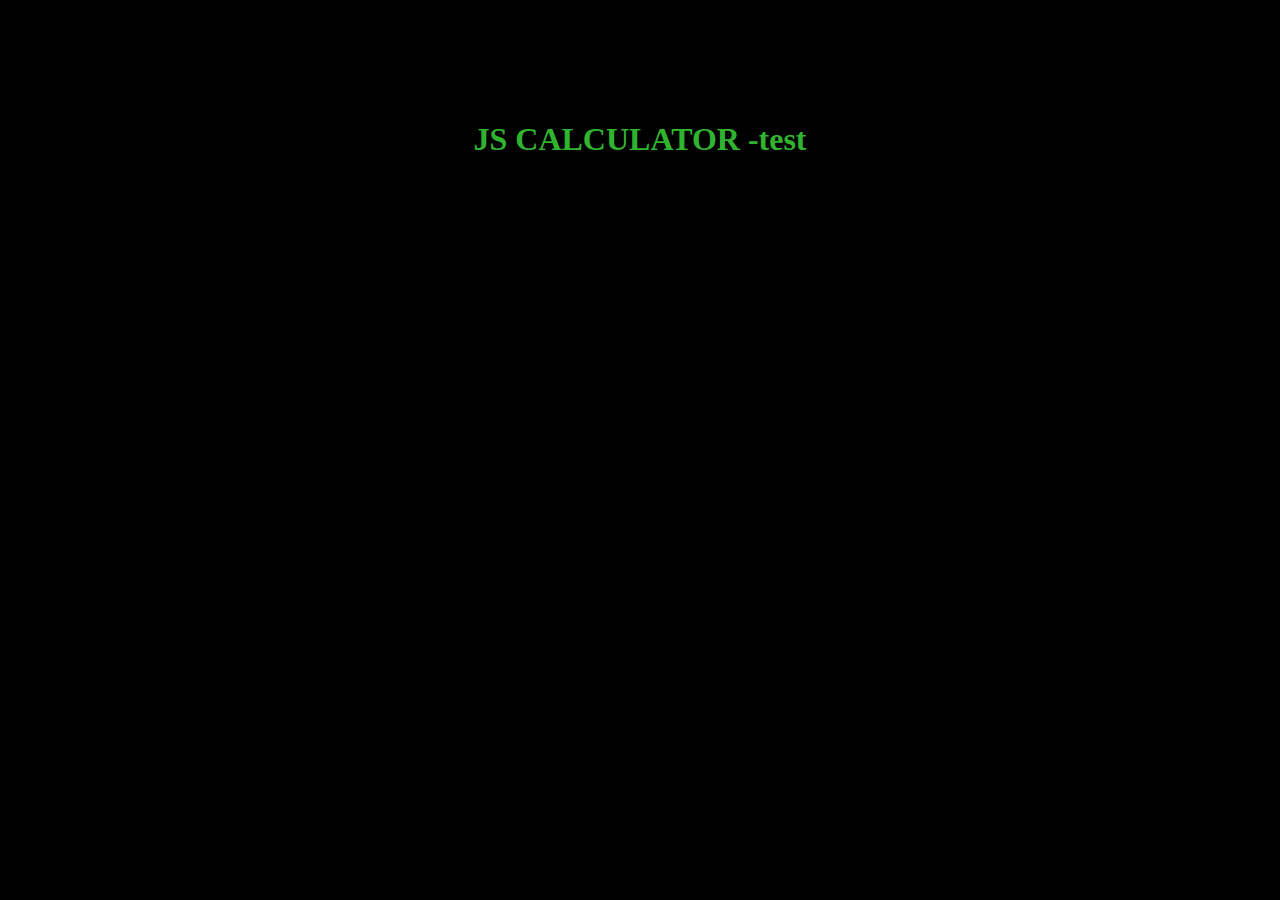
<file: js_calculator/index.html>
<!DOCTYPE html>
<html lang="en">
<head>
    <meta charset="UTF-8">
    <meta http-equiv="X-UA-Compatible" content="IE=edge">
    <meta name="viewport" content="width=device-width, initial-scale=1.0">

    <link rel="stylesheet" href="style.css">
    <link rel="stylesheet" href="normalize.css">
    <link rel="shortcut icon" href="favicon.ico" type="image/x-icon">

    <title>Lezione 7</title>
</head>
<body>
    <h1>JS CALCULATOR -test</h1>
    <script src="./script.js"></script>
</body>
</html>
</file>
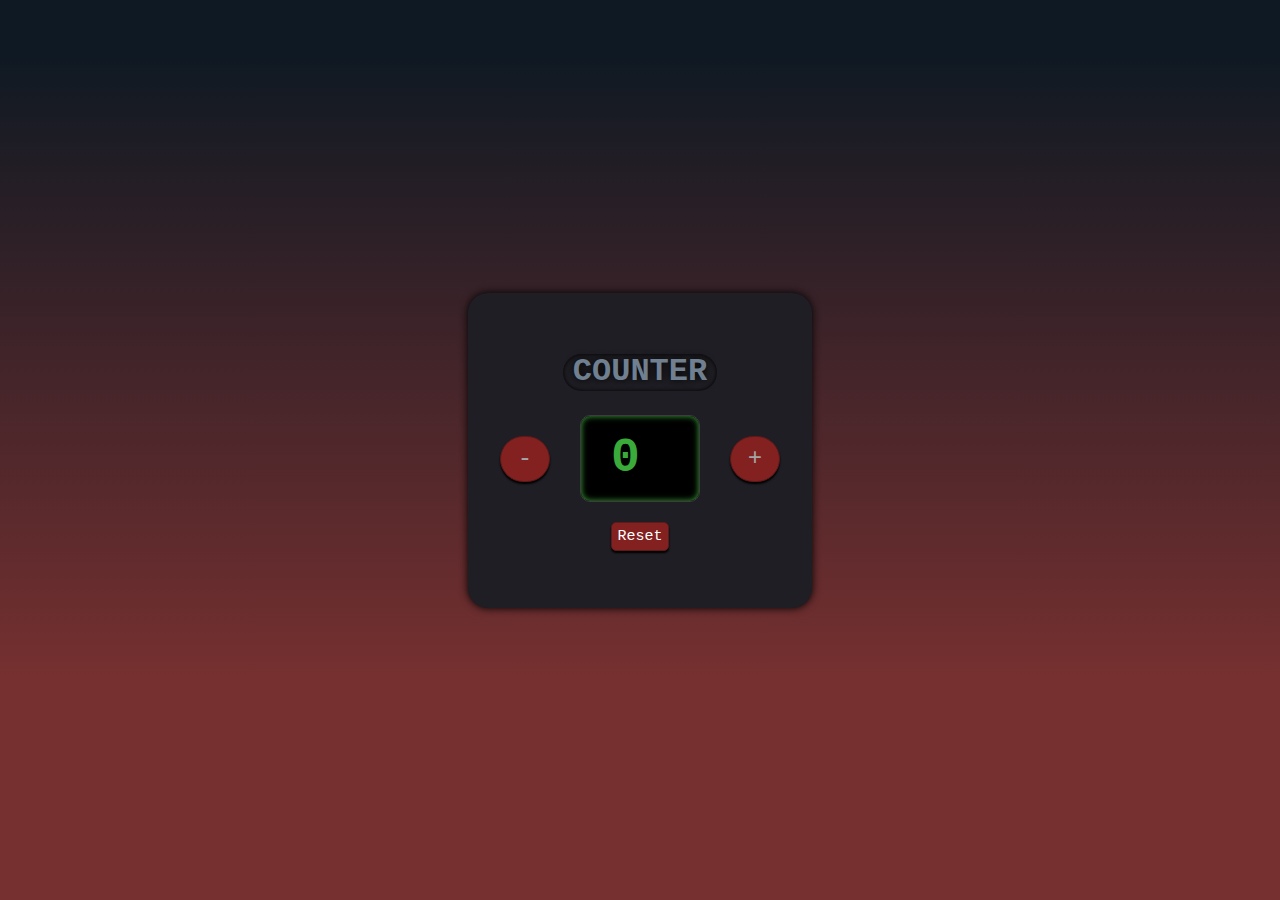
<file: js_counter/index.html>
<!DOCTYPE html>
<html lang="en">

<head>
    <meta charset="UTF-8">
    <meta http-equiv="X-UA-Compatible" content="IE=edge">
    <meta name="viewport" content="width=device-width, initial-scale=1.0">
    <link rel="stylesheet" href="normalize.css">
    <link rel="stylesheet" href="style.css">
    <title>24jun</title>
</head>

<body>

    <div class="main-content">
        <h1>COUNTER</h1>
        <div class="main-wrapper">
            <button class="removeButton">-</button>
            <h4 class="display"></h4>
            <button class="addButton">+</button>
        </div>
        <button class="resetButton">Reset</button>
    </div>
    <script src="./script.js"></script>
</body>

</html>
</file>
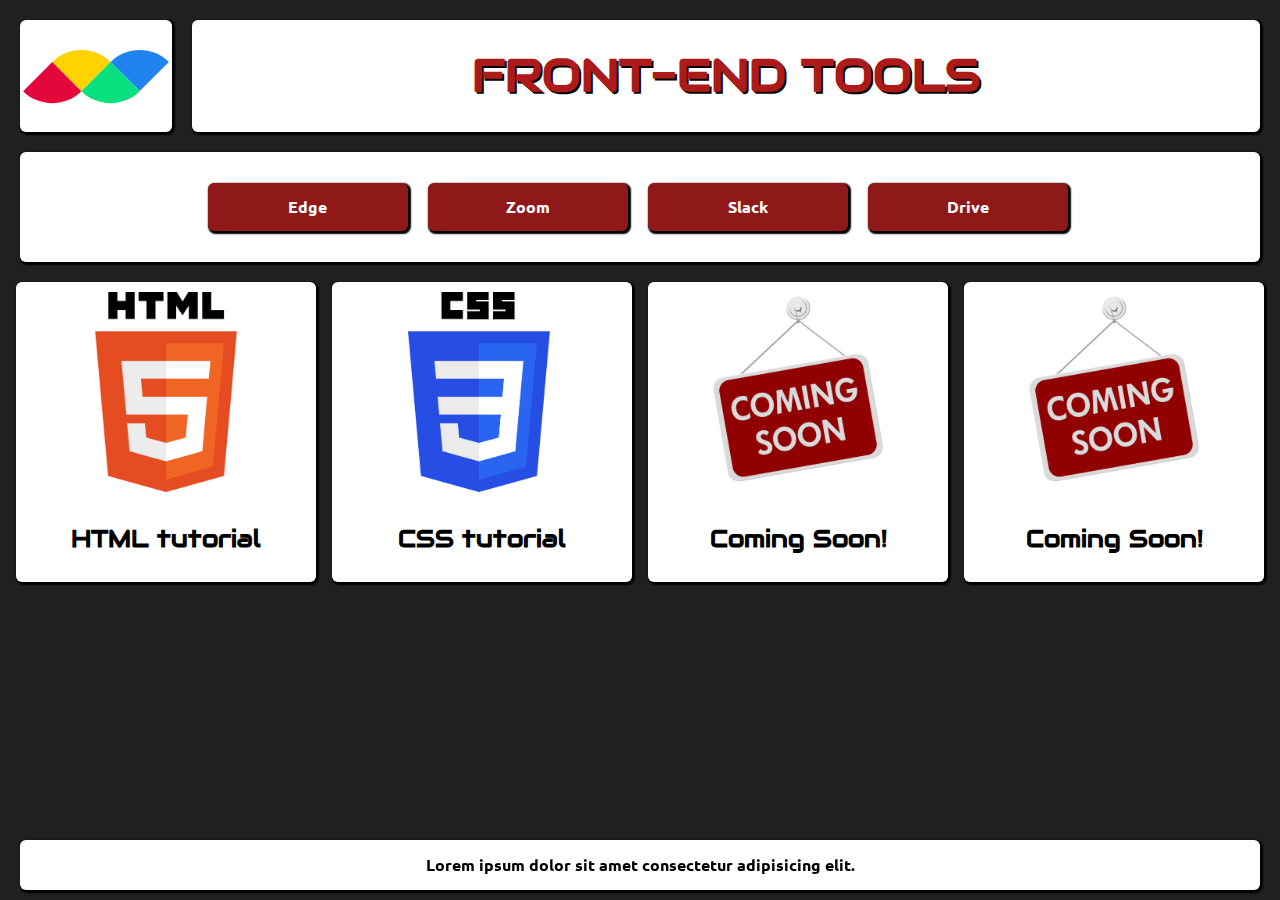
<file: launchpad/index.html>
<!DOCTYPE html>
<html>
    <head>
        <title>Launchpad</title>
        <meta name="viewport" content="width=device-width, initial-scale=1.0">     
        <link rel="stylesheet" href="normalize.css">   
        <link rel="stylesheet" href="style.css">
        <link rel="shortcut icon" href="favicon.ico" type="image/x-icon">
    </head>
    <body>
        <header class="home_header">
            <span class="home_logo">
                <img src="./logo.svg" alt="Logo">
                <div class="home_dropdown">
                    <div><a target="_blank" href="https://developer.mozilla.org/en-US/">MDN</a></div>
                    <div><a href="">Git Lessons</a></div>
                    <div><a href="">Menu item</a></div>
                </div>
            </span>
            <span class="home_maintitle"><a href=""><h1>FRONT-END TOOLS</h1></a></span>
        </header>
        <nav class="home_navbar">
            <ul>
                <a target="_blank" href="#">Edge</a>
                <a target="_blank" href="#">Zoom</a>
                <a target="_blank" href="#">Slack</a>
                <a target="_blank" href="#">Drive</a>
            </ul>
        </nav>
        <div class="home_content">
            <a target="_blank" href="https://www.w3schools.com/html/default.asp">
                <div class="card">
                    <div class="card_img">
                        <img src="./html_icon.png" alt="img1">
                        <h2>HTML tutorial</h2>
                    </div>
                </div>
            </a>
            <a target="_blank" href="https://www.w3schools.com/css/default.asp">
                <div class="card">
                    <div class="card_img">
                        <img src="./css_icon.png" alt="img1">
                        <h2>CSS tutorial</h2>
                    </div>
                </div>
            </a>
            <a href="#">
                <div class="card">
                    <div class="card_img">
                        <img src="./Coming-Soon.jpg" alt="img1">
                        <h2>Coming Soon!</h2>
                    </div>
                </div>
            </a><a href="#">
                <div class="card">
                    <div class="card_img">
                        <img src="./Coming-Soon.jpg" alt="img1">
                        <h2>Coming Soon!</h2>
                    </div>
                </div>
            </a>
        </div>
        <footer class="home_footer">
            <p>Lorem ipsum dolor sit amet consectetur adipisicing elit.</p>
        </footer>
    </body>
</html>
</file>
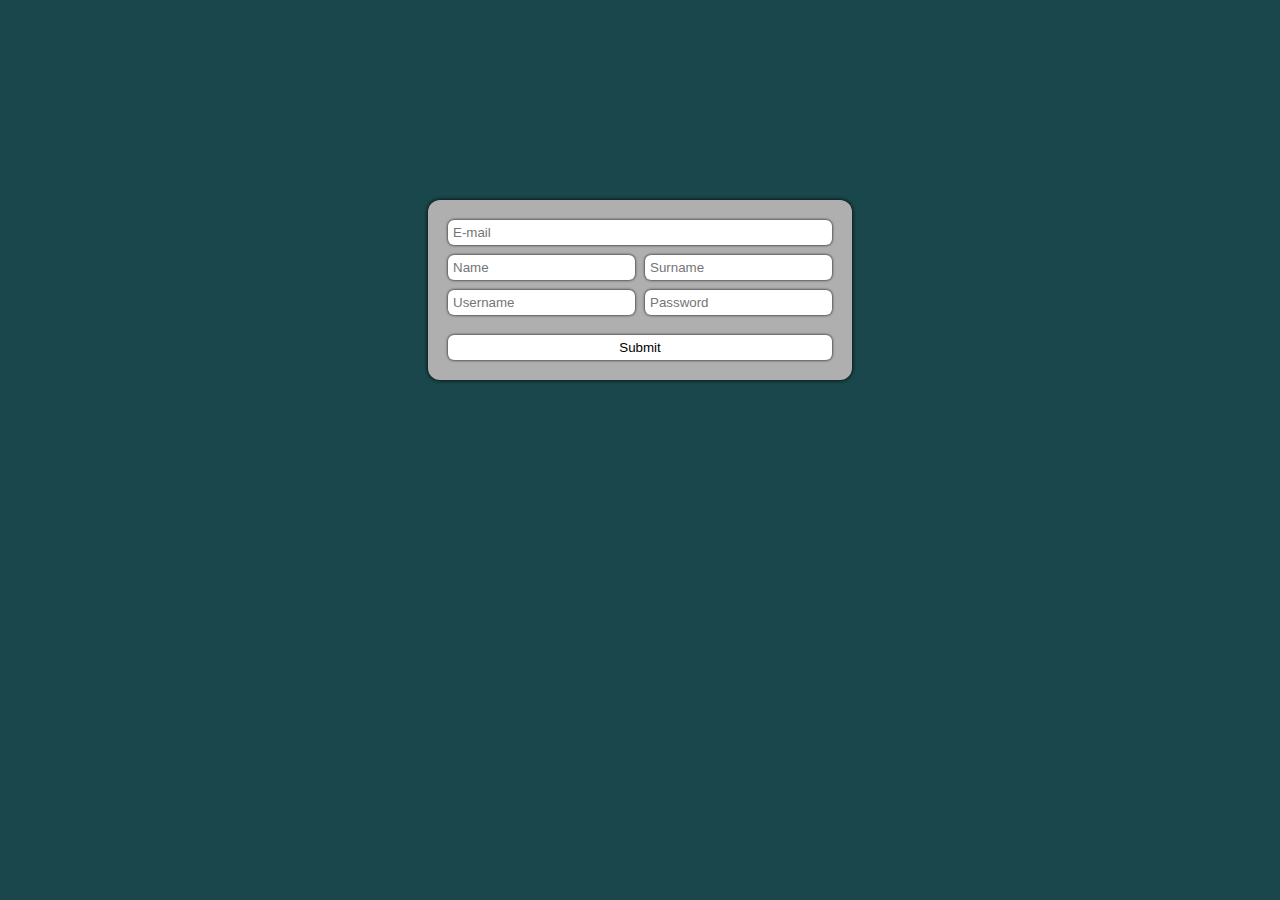
<file: login_form/index.html>
<!DOCTYPE html>
<html lang="en">
<head>
    <meta charset="UTF-8">
    <meta name="viewport" content="width=device-width, initial-scale=1.0">
    <link rel="stylesheet" href="style.css">
    <title>Login Form</title>
</head>
<body>
    <div class="form_container">
        <input type="email" name="email" id="email" placeholder="E-mail">
        <div class="form">
            <div class="row">
                <input type="text" name="name" id="name" placeholder="Name">
                <input type="text" name="surname" id="surname" placeholder="Surname">
            </div>
            <div class="row">                    
                <input type="text" name="username" id="username" placeholder="Username">
                <input type="password" name="password" id="password" placeholder="Password">
            </div>
            <input class="sub_button" type="submit" value="Submit">
        </div>
    </div>
</body>
</html>
</file>
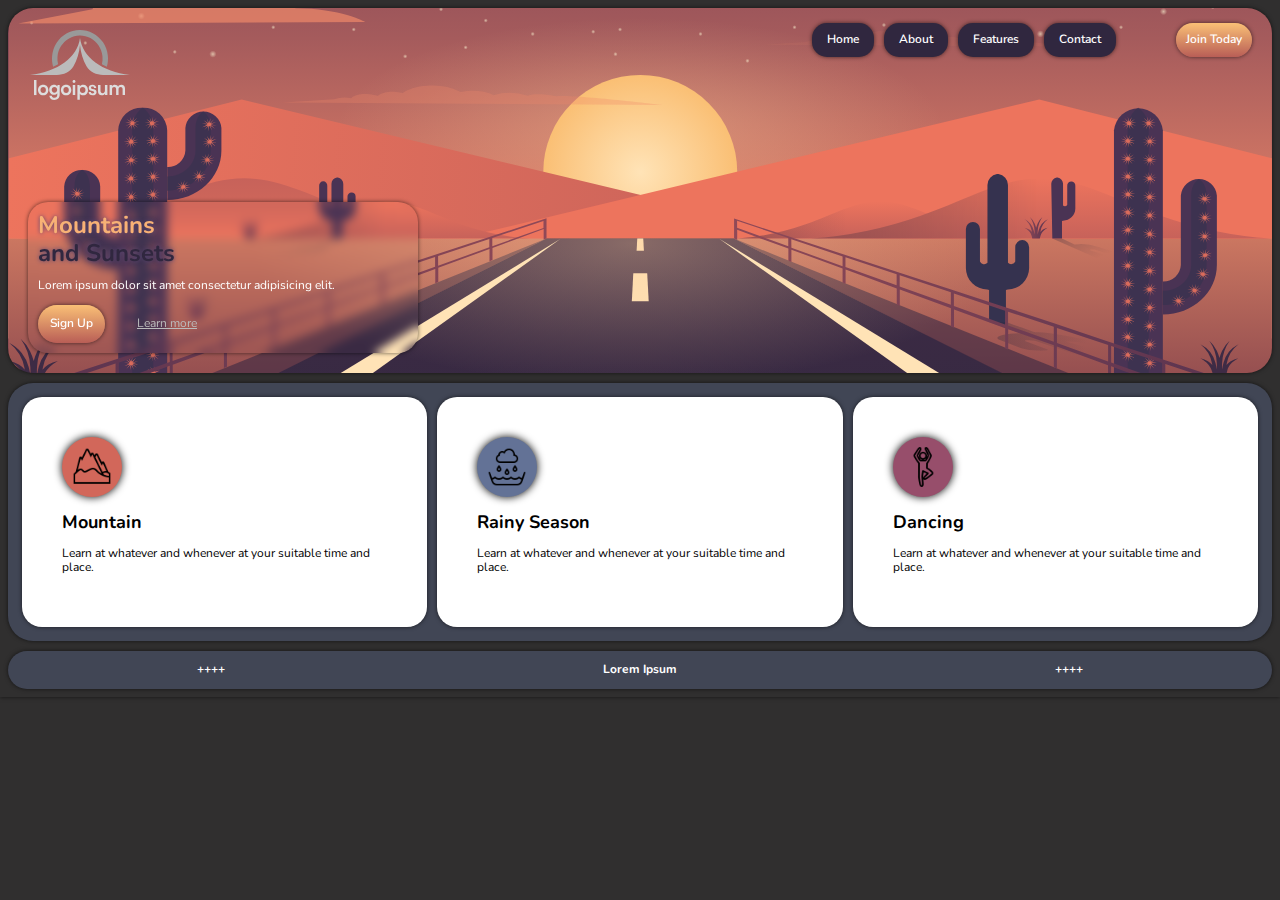
<file: responsive_test/index.html>
<!DOCTYPE html>
<html lang="en">
<head>
    <meta charset="UTF-8">
    <meta name="viewport" content="width=device-width, initial-scale=1.0">
    <link rel="stylesheet" href="normalize.css">
    <link rel="stylesheet" href="style.css">
    <link rel="shortcut icon" href="favicon.ico" type="image/x-icon">
    <title>Mountains and Sunsets</title>
</head>
<body>
    <header class="main-header">
        <div class="main-wrapper">
            <div class="main-logo"><img src="./Images/logo.svg" alt=""></div>
            <section class="main-card">
                <h1>Mountains</h1>
                <h1>and Sunsets</h1>
                <p>Lorem ipsum dolor sit amet consectetur adipisicing elit.</p>
                <div class="mc-buttons">
                    <button>Sign Up</button>
                    <a href="#">Learn more</a>
                </div>
            </section>
        </div>        
        <nav class="main-navbar">
                <ul>
                    <a href=""><li>Home</li></a>
                    <a href=""><li>About</li></a>
                    <a href=""><li>Features</li></a>
                    <a href=""><li>Contact</li></a>
                </ul>
                <button>Join Today</button>
            </nav>
    </header>
    <section class="main-content">
        <div class="card">
            <div class="card-image"><img src="./Images/mountain.png" alt="mountain"></div>
            <h2>Mountain</h2>
            <p>Learn at whatever and whenever at your suitable time and place.</p>
        </div>
        <div class="card">
            <div class="card-image"><img src="./Images/rain.png" alt="rain"></div>
            <h2>Rainy Season</h2>
            <p>Learn at whatever and whenever at your suitable time and place.</p>
        </div>
        <div class="card">
            <div class="card-image"><img src="./Images/dancing.png" alt="dancing"></div>
            <h2>Dancing</h2>
            <p>Learn at whatever and whenever at your suitable time and place.</p>
        </div>
    </section>
    <footer class="main-footer">
        <p>++++</p>
        <p>Lorem Ipsum</p>
        <p>++++</p>
    </footer>
</html>
</file>
<file: js_calculator/style.css>
body{
    background-color: black;
    color: rgb(48, 180, 48);
    padding: 100px;
    text-align: center;
}
</file>
<file: js_counter/style.css>
* {
    margin: 0;
    padding: 0;
    border: 0;
    box-sizing: border-box;
    height: auto;
    width: auto;
}

body {
    font-family: 'Courier New', Courier, monospace;
    height: 100vh;
    display: flex;
    flex-direction: column;
    justify-content: center;
    position: relative;
    align-items: center;
    background: linear-gradient(0deg, rgba(119, 48, 48, 1) 24%, rgba(15, 25, 35, 1) 94%);
    background-repeat: no-repeat;
    background-size: cover;
}

h1 {
    color: slategray;
    margin: 15px;
    text-shadow: 0 0 8px black;
    padding: 0 10px;
    box-shadow: inset 0 0 4px black;
    border-radius: 20px;
}

.main-content {
    display: flex;
    flex-direction: column;
    padding: 2px;
    box-shadow: 0 0 8px;
    border-radius: 20px;
    height: 35vh;
    background: rgb(30, 30, 36);
    display: flex;
    justify-content: center;
    position: relative;
    align-items: center;
}

.main-wrapper {
    display: flex;
    justify-content: center;
    position: relative;
    align-items: center;
}

.main-wrapper button {
    padding: 8px;
    width: 50px;
    font-size: 150%;
    margin: 30px;
    border: 1px solid rgb(92, 26, 26);
    border-radius: 100px;
    box-shadow: 0px 2px 2px black;
    background: rgb(131, 32, 32);
    color: rgb(165, 165, 165);
}

.main-content>button {
    background: rgb(131, 32, 32);
    box-shadow: 0px 2px 2px black;
    font-size: 15px;
    padding: 5px;
    color: white;
    border-radius: 5px;
    border: 1px solid rgb(92, 26, 26);
    margin: 10px;
}

.main-content button:active {
    box-shadow: inset 0 0 8px black;
    border: 1px solid rgb(30, 30, 36);
}

.main-wrapper h4 {
    padding: 15px 30px;
    border-radius: 10px;
    font-size: xxx-large;
    box-shadow: inset 0 0 6px rgb(58, 170, 58);
    background: black;
    color: rgb(58, 170, 58);
    border: 1px solid rgb(61, 61, 61);
    width: 120px;
}


@media only screen and (max-width: 400px) {

    body {
        height: 100vh;
        align-items: center;
    }

    h1 {
        margin: 10px 0 5px 0;
        border-radius: 17px;
    }

    .main-content {
        height: 50vh;
        padding: 15px 10px;
    }

    .main-wrapper {
        display: flex;
        flex-direction: column-reverse;
    }

    .main-content button {
        margin: 10px;
        width: 80px;
    }

    .main-content h4 {
        margin: 10px 0;
    }
}
</file>
<file: launchpad/style.css>
@import url("https://fonts.googleapis.com/css?family=Audiowide");
@import url("https://fonts.googleapis.com/css2?family=Ubuntu:wght@300&display=swap");


*{
    box-sizing: border-box;
    transition: all 0.4s;
}
body{
    font-family: "Ubuntu", sans-serif;
    /* background-color: rgb(19, 83, 83); */
    /* background-color: rgb(44, 44, 44); */
    /* background-image: url("./back2.jpg"); */
    background-color: rgb(32, 32, 32);
    background-size: cover;
    background-repeat: no-repeat;
    background-attachment: fixed;
}
a{
    text-decoration: none;
}
.home_header{
    display: flex;
    justify-content: space-evenly;
}
.home_logo{
    border: 2px;
    border-radius: 6px;
    margin: 20px;
    /* backdrop-filter: blur(10px); */
    background-color: white;
    box-shadow: 1.5px 1.5px 1.5px 1.5px black;
    display: flex;
    justify-content: center;
    align-content: center;
    align-items: center;
}
.home_logo img{
    height: 60px;
    width: auto;
}
.home_dropdown{
    display: none;
    position: absolute;
    background-color: white;
    padding: 20px;
    box-shadow: 1.5px 1.5px 1.5px 1.5px;
    transform: translateY(140px);
    border-radius:12px;
}
.home_dropdown a{
    background-color: rgb(143, 25, 25);
    padding: 10px;
    border-radius: 12px;
    color: white;
    box-shadow: 1.5px 1.5px 1.5px 1.5px black;
    border: 1px solid rgb(143, 25, 25);
}
.home_dropdown a:hover{
    background-color: brown;
}
.home_dropdown a:active{
    box-shadow: inset 1px 1px 1px 1px rgb(27, 27, 27);
}
.home_logo:hover{
    background-color: brown;
}
.home_logo:hover .home_dropdown{
    display: flex;
    flex-direction: column;
    justify-content: center;
    align-content: center;
    align-items: center;
    gap: 35px;
}
.home_maintitle{
    border: 2px;
    border-radius: 6px;
    margin: 20px 20px 20px 0;
    /* backdrop-filter: blur(10px); */
    background-color: white;
    box-shadow: 1.5px 1.5px 1.5px 1.5px black;
    width: 1200px;
}
.home_header h1{
    font-family: "Audiowide", sans serif;
    text-align: center;
    font-size: 45px;
    /* color: rgb(42, 42, 90); */
    color: rgb(172, 26, 26);
    text-shadow: 1.5px 1.5px black;
}
.home_header h1:hover{
    color:rgb(151, 28, 28);
}
.home_navbar{
    padding: 15px;
    border: 2px;
    border-radius: 6px;
    margin: 0 20px 0 20px;
    /* backdrop-filter: blur(10px); */
    background-color: white;
    box-shadow: 1.5px 1.5px 1.5px 1.5px black;
}
.home_navbar ul{
    display: flex;
    justify-content: center;
    flex-wrap: wrap;
    gap: 20px;
    padding-right: 45px;
}
.home_navbar a{
    color:white;
    padding: 15px;
    /* background-color: rgb(23, 143, 143); */
    background-color: rgb(143, 25, 25);
    border-radius: 6px;
    width: 200px;
    text-align: center;
    font-weight: bold;
    box-shadow: 1.5px 1.5px 1.5px 1.5px rgb(0, 0, 0);
}
.home_navbar a:hover{
    /* background-color: rgb(53, 163, 163); */
    background-color: brown;
}
.home_navbar a:active{
    box-shadow: inset 1px 1px 1px 1px rgb(27, 27, 27);
}
.home_content{
    display: flex;
    justify-content: space-evenly;
    flex-wrap: wrap;
    gap: 15px;
    margin: 20px 15px 0 15px;
}
.home_content a{
    color: black
}
.card{
    border: 2px;
    border-radius: 6px;
    /* backdrop-filter: blur(10px); */
    background-color: white;
    box-shadow: 1.5px 1.5px 1.5px 1.5px black;
    width: 300px;
    height: 300px;
    display: flex;
    justify-content: center;
}
.card img{
    height: 200px;
    margin: 10px;
    border-radius: 6px;
}
.card h2{
    text-align: center;
    font-family: "Audiowide", sans-serif;
}
.card:hover{
    /* background-color: rgb(23, 143, 143); */
    background-color: brown;
}
.card:active{
    box-shadow: inset 2px 2px 2px 2px black;
}
.home_footer{
    /* backdrop-filter: blur(10px); */
    background-color: white;
    position: fixed;
    bottom: 0;
    width: calc(100% - 40px);
    border: 2px;
    border-radius: 6px;
    box-shadow: 1.5px 1.5px 1.5px 1.5px black;
    display: flex;
    justify-content: center;
    margin: 20px 20px 10px 20px;
    font-weight: bold;
}
</file>
<file: login_form/style.css>
*{
    margin: 0;
    padding: 0;
    box-sizing: border-box;
}

body{
    font-family: sans-serif;
    display: flex;
    justify-content: center;
    background-color: rgb(26, 71, 75);
    padding: 200px;
}

/* snippet start */

.form_container{
    background-color: rgb(175, 175, 175);
    border-radius: 12px;
    box-shadow: 0 0 4px rgb(0, 0, 0);
    display: flex;
    flex-direction: column;
    padding: 20px;
    gap: 10px;
}

.form_container input{
    border-radius: 6px;
    padding: 5px;
    border: 1px grey;
    box-shadow: 0 0 3px rgb(0, 0, 0);

}

.form{
    display: flex;
    flex-direction: column;
    gap: 10px;
}

/* .form input{
    padding: 5px;
    border-radius: 6px;
} */

.row{
    display: flex;
    gap: 10px;
}

.sub_button{
    background-color: rgb(255, 255, 255);
    box-shadow: 0 0 3px rgb(0, 0, 0);
    margin-top: 10px;
}

.sub_button:hover{
    background-color: rgb(41, 151, 78);
}

.sub_button:active{
    box-shadow: inset 0 0 3px black;

}

/* snippet end */
</file>
<file: responsive_test/style.css>
@import url('https://fonts.googleapis.com/css2?family=Nunito:wght@400;800&display=swap');


    html{
        font-family: 'Nunito', sans-serif;
        font-size: 12px;
        flex-wrap: wrap;
        color: white;
        box-sizing: border-box;
    }

    body{
        background-color: #302f2f;
        padding: 8px;
        box-shadow: 0px 0px 4px rgba(0, 0, 0, 0.603);
        display: flex;
        flex-direction: column;
    }

    button{
        margin: 15px 0 0 0;
        border-radius: 20px 0 20px 20px;
        padding: 10px;
        color: white;
        font-weight: 600;
        background: linear-gradient(0deg, rgba(185,94,86,1) 0%, rgba(250,192,118,1) 100%);
        border: 0;
        box-shadow: 0px 0px 4px rgba(0, 0, 0, 0.603);
    }

    .main-header{
        background-color: #753d53;
        background-image: url("./Images/back1.svg");
        background-size: cover;
        background-repeat: no-repeat;
        background-position: center;
        border-radius: 25px;
        padding: 10px;
        box-shadow: 0px 0px 4px rgba(0, 0, 0, 0.603);
        margin-bottom: 10px;
        display: flex;
        justify-content: space-between;
    }

    .main-wrapper{
        display: flex;
        flex-direction: column;
        gap: 20px;
    }

    .main-logo{
        width: 104px;
        height: 74px;
        padding: 5px;
    }

    .main-navbar{
        display: flex;
        justify-content: flex-end;
        display: flex;
        flex-direction: column;
        margin-top: 0;
        position: relative;
        top: -110px;
    }

    .main-navbar ul{
        list-style-type: none;
        margin: 0;
        padding: 0;
        display: flex;
        flex-direction: column;
        gap: 5px;
        text-align: center;
        font-weight: 600;
    }

    .main-navbar ul a{
        text-decoration: none;
        color: white;
        background-color: #30273f;
        padding: 5px;
        border-radius: 20px 0 0 20px;
        box-shadow: 0px 0px 4px rgba(0, 0, 0, 0.603);
    }

    .main-navbar a:first-child{
        border-radius: 20px 25px 0 20px;
    }

    .main-card{
        backdrop-filter: blur(5px);
        border-radius: 20px;
        padding: 10px;
        box-shadow: 0px 0px 4px rgba(0, 0, 0, 0.603);
        width: 200px;   
        color: white;
    }

    .main-card h1{
        margin: 0;
        width: 160px;
        color: #f8b175;
        font-weight: bold;
        text-shadow: 0px 0px 4px #574672;
    }

    .main-card h1:nth-of-type(2){
        color:#30273f;
        text-shadow: 0px 0px 4px #574672;
    }

    .mc-buttons{
        display: flex;
        flex-direction: row;
        gap: 20px;
    }

    .main-card button{
        padding: 12px;
        border-radius: 20px;
        margin: 0;
    }

    .mc-buttons a{
        padding: 12px;
        color: #bbbbbb;
    }

    .main-content{
        display: flex;
        flex-direction: column;
        gap: 10px;
        padding: 10px;
        background-color: rgb(65, 70, 85);
        border-radius: 25px;
        box-shadow: 0px 0px 4px rgba(0, 0, 0, 0.603);
    }

    .card{
        background-color: white;
        border-radius: 20px;
        color: black;
        padding: 10px;
        box-shadow: 0px 0px 4px rgba(0, 0, 0, 0.603);
    }

    .card-image{
        padding: 10px;
        background-color: #d2675a;
        display: flex;
        width: 40px;
        border-radius: 100px;
        box-shadow: 0 0 8px black;
    }

    .main-content .card:nth-of-type(2) .card-image{
        background-color: rgb(99, 114, 150);
    }

    .main-content .card:nth-of-type(3) .card-image{
        background-color: #974e6b;
    }

    .card-image img{
        width: 40px;
        height: 40px;
    }

    .main-footer{
        display: flex;
        justify-content: space-around;
        font-weight: bold;
        background-color: rgb(65, 70, 85);
        border-radius: 20px;
        margin-top: 10px;
        box-shadow: 0px 0px 4px rgba(0, 0, 0, 0.603);
    }



@media only screen and (min-width: 915px){
    body{
        border-radius: 0;
        margin: 0;
    }

    .main-header{
        display: flex;
        flex-direction: row;
        justify-content: space-between;
        align-items: center;
        padding: 20px;
    }
    
    .main-navbar{
        display: flex;
        flex-direction: row;
        gap: 60px;
        justify-content: flex-end;
        position: relative;
        top: -150px;
    }
    
    .main-navbar ul{
        display: flex;
        flex-direction: row;
        gap: 10px;
        position: relative;
    }
    
    .main-navbar ul a{
        padding: 10px 15px 10px 15px;
        border-radius: 15px;      
    }

    .main-navbar ul a:first-child{
        border-radius: 15px;
    }

    .main-navbar button{
        border-radius: 20px;
        margin:0 0 0 0;
        padding: 10px;
    }

    .main-wrapper{
        gap: 100px;
    }

    .main-card{
        width: 370px;
    }

    .main-content{
        display: flex;
        flex-direction: row;
        justify-content: space-between;
        padding: 14px;
    }
    
    .card{
        padding: 40px;
    }

    .main-logo{
        padding: 0;
    }
}

@media screen and (min-width:768px) and (max-width:915px){
    body{
        border-radius: 0;
        margin: 0;
    }

    .main-header{
        display: flex;
        flex-direction: row;
        justify-content: space-between;
        align-items: center;
        padding: 20px;
    }
    
    .main-navbar{
        display: flex;
        flex-direction: column;
        gap: 10px;
        justify-content: flex-end;
        position: relative;
        top: -130px;
        flex-wrap: wrap-reverse;
    }
    
    .main-navbar ul{
        display: flex;
        flex-direction: row;
        gap: 10px;
    }
    
    .main-navbar ul a{
        padding: 10px 15px 10px 15px;
        border-radius: 15px;      
    }

    .main-navbar ul a:first-child{
        border-radius: 15px;
    }

    .main-navbar button{
        border-radius: 20px;
        margin:0 0 0 0;
        width: 80px;
        padding: 10px;
    }

    .main-wrapper{
        gap: 100px;
    }

    .main-card{
        width: 370px;
    }

    .main-content{
        display: flex;
        flex-direction: row;
        justify-content: space-between;
        padding: 10px;
    }
    
    .card{
        padding: 20px;
    }

    .main-logo{
        padding: 0;
    }
}
</file>
